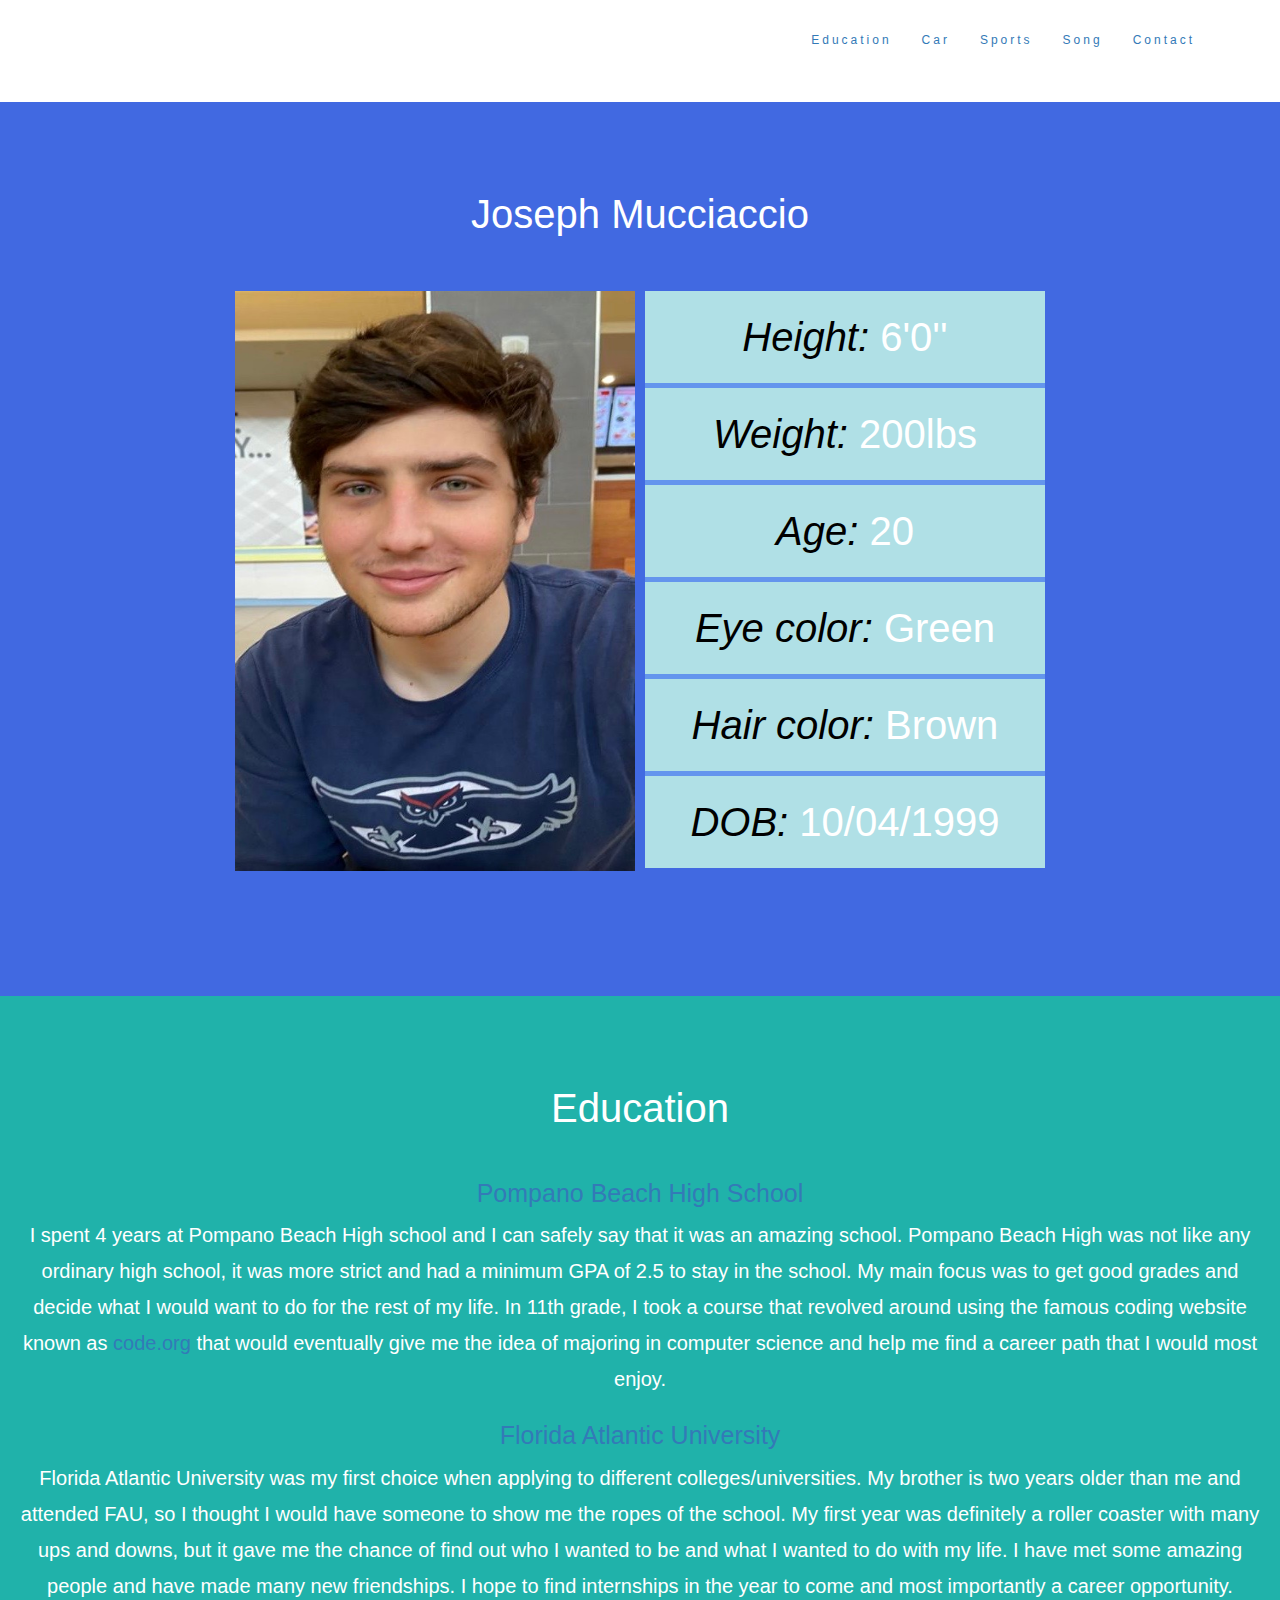
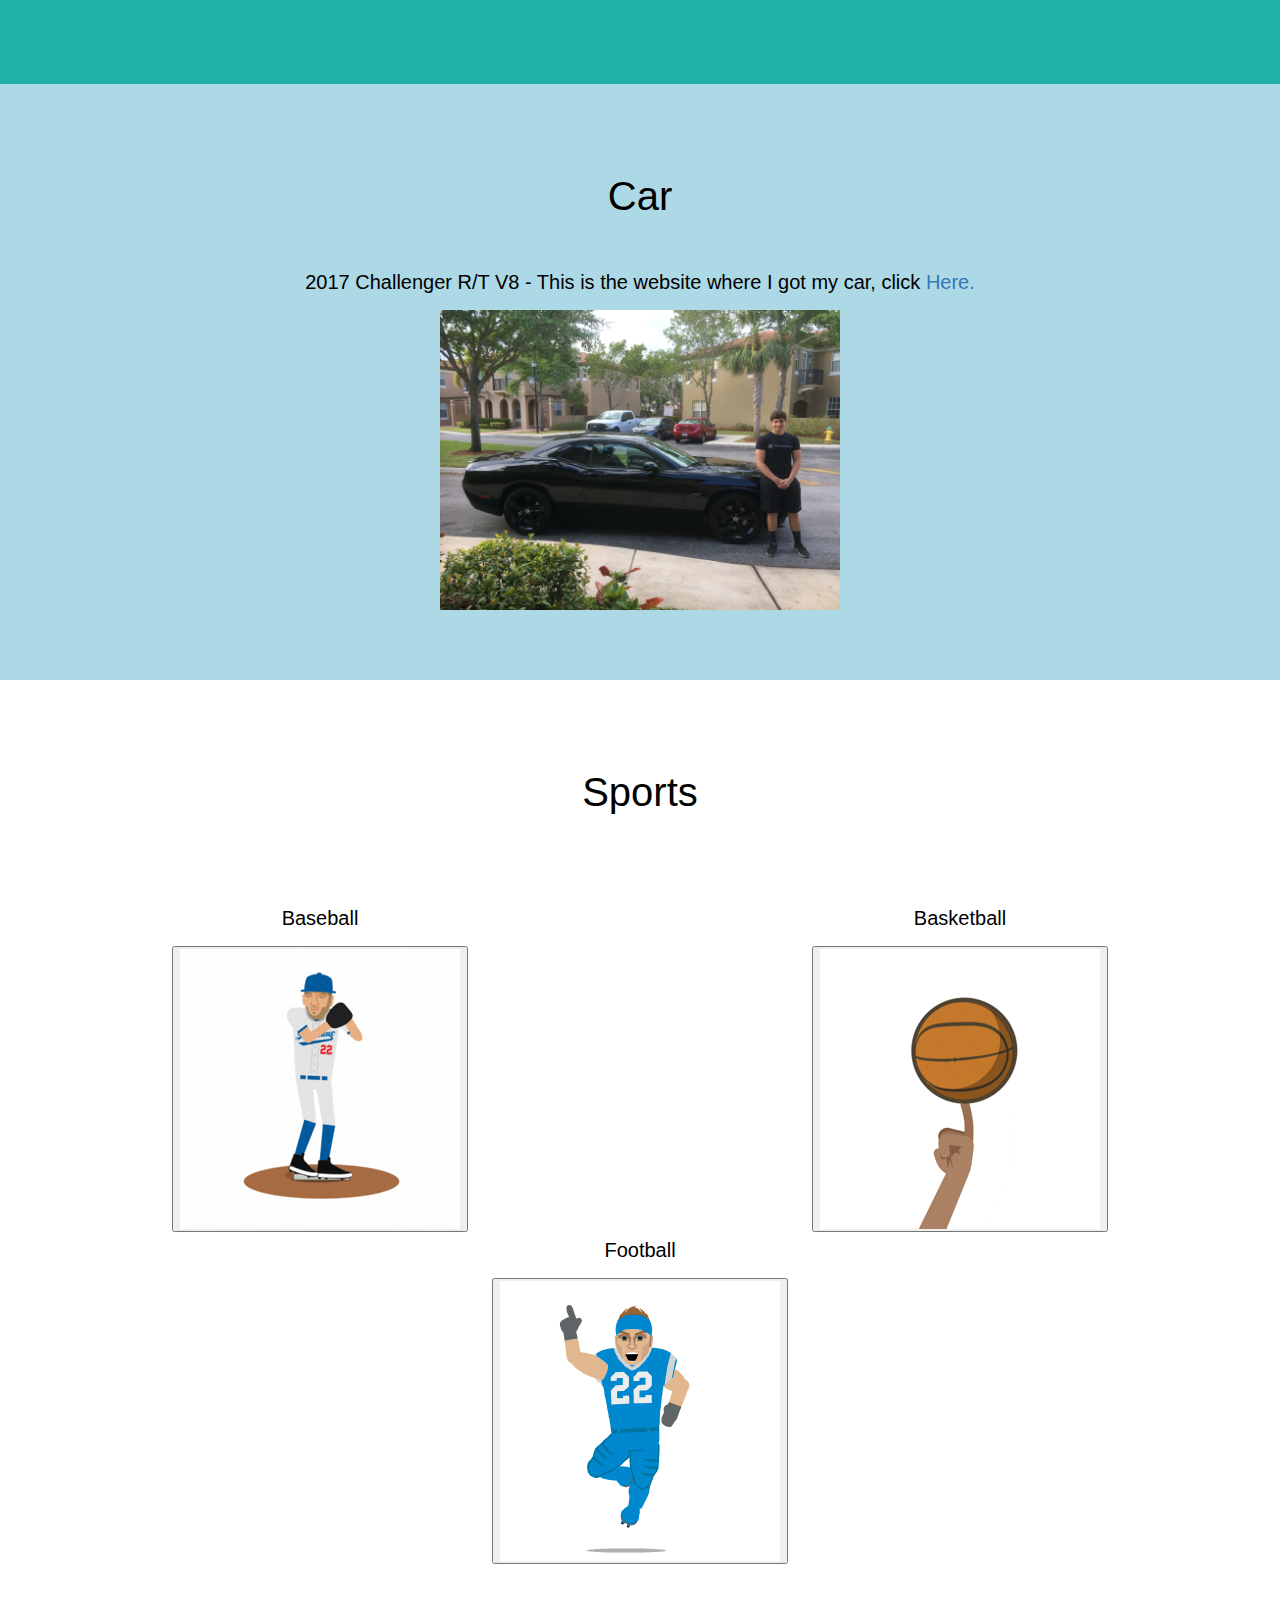
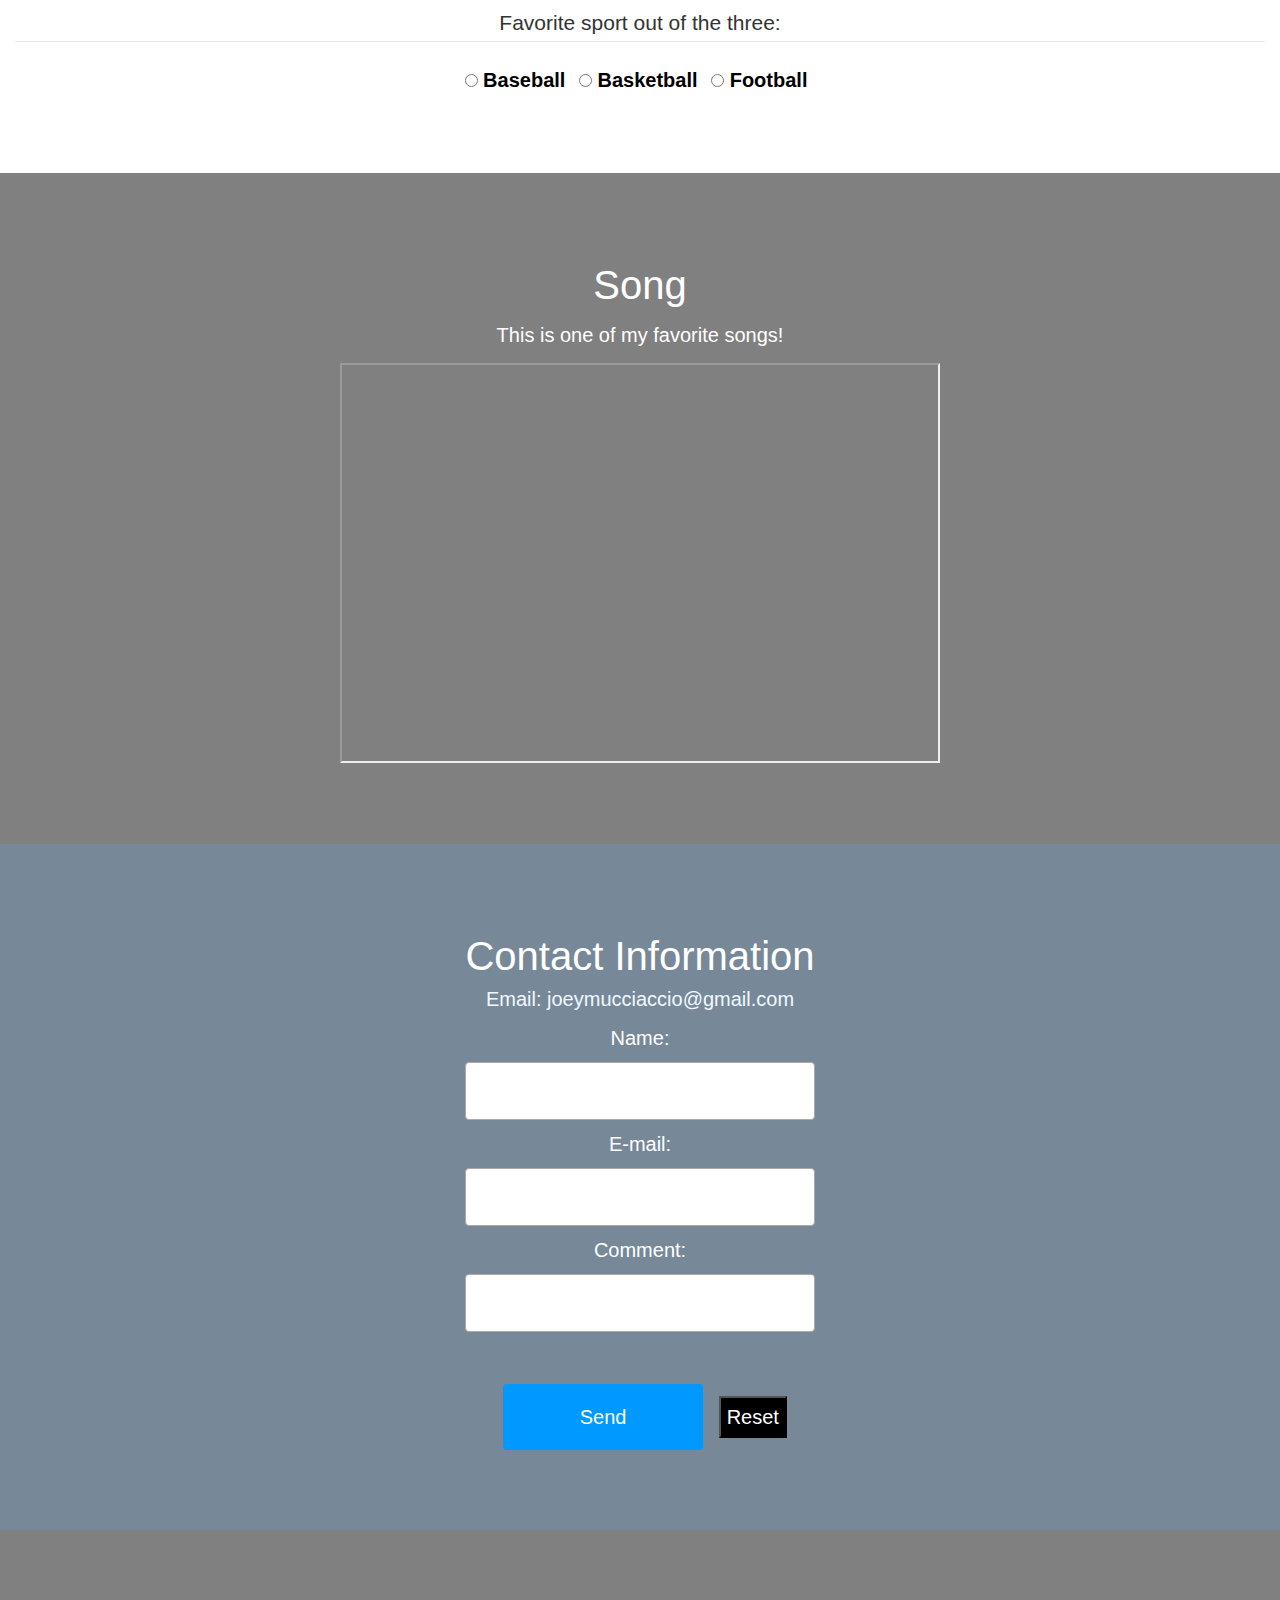
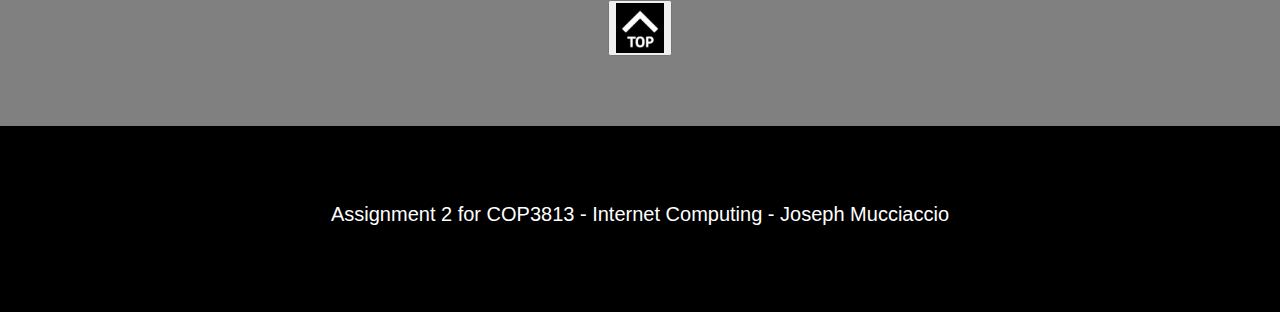
<file: Intro/index.html>
<!DOCTYPE html>
<html lang="en">
    <head>
      <title>Joseph's Website</title>
      <link rel="icon" href="jm.jpg">
      <meta charset="utf-8">
      <meta name="viewport" content="width=device-width, initial-scale=1">
      <link rel="stylesheet" href="https://maxcdn.bootstrapcdn.com/bootstrap/3.4.1/css/bootstrap.min.css">
      <link href="https://fonts.googleapis.com/css?family=Montserrat" rel="stylesheet">
      <script src="https://ajax.googleapis.com/ajax/libs/jquery/3.5.1/jquery.min.js"></script>
      <script src="https://maxcdn.bootstrapcdn.com/bootstrap/3.4.1/js/bootstrap.min.js"></script>
      <script src="https://code.jquery.com/jquery-3.3.1.slim.min.js" 
        integrity="sha384-q8i/X+965DzO0rT7abK41JStQIAqVgRVzpbzo5smXKp4YfRvH+8abtTE1Pi6jizo" crossorigin="anonymous"></script>
      <script src="https://cdnjs.cloudflare.com/ajax/libs/popper.js/1.14.3/umd/popper.min.js" 
        integrity="sha384-ZMP7rVo3mIykV+2+9J3UJ46jBk0WLaUAdn689aCwoqbBJiSnjAK/l8WvCWPIPm49" crossorigin="anonymous"></script>
      <script src="https://stackpath.bootstrapcdn.com/bootstrap/4.1.3/js/bootstrap.min.js" 
        integrity="sha384-ChfqqxuZUCnJSK3+MXmPNIyE6ZbWh2IMqE241rYiqJxyMiZ6OW/JmZQ5stwEULTy" crossorigin="anonymous"></script>

      <meta name="viewport" content="width=device-width, initial-scale=1">
      <style>
          body {
            font: 20px Calibri, sans-serif;
            line-height: 1.8;
            color: white;
          }
          p {
              font-size: 20px;
          }
          em {
              color: black;
          }
          .margin {
              margin-bottom: 50px;
          }
          .margin4 {
              margin-top: 25px;
          }
          h3 {
              font-size:40px;
          }
          h4 {
              font-size:25px;
          }
          h5 {
              font-size:20px;
              color:aliceblue
          }
          .bg-1 { 
            background-color: royalblue;
            color: white;
          }
          .bg-2 { 
            background-color: lightseagreen;
            color: white;
          }
          .bg-3 { 
            background-color: lightblue; 
            color: black;
          }
          .bg-4 { 
            background-color: li; 
            color: black;
          }
          .bg-5 { 
            background-color: gray; 
            color: white;
          }
          .bg-6 { 
            background-color: black; 
            color: white;
          }
          .bg-7 { 
            background-color: lightslategrey; 
            color: white;
          }
          .container-fluid {
            padding-top: 70px;
            padding-bottom: 70px;
          }
          .navbar {
            padding-top: 15px;
            padding-bottom: 15px;
            border: 0;
            border-radius: 0;
            margin-bottom: 0;
            font-size: 12px;
            letter-spacing: 3px;
            font: Calibri;
          }
          .navbar  li a:hover {
            color: black;
          }
          #grid-container {
            width: 400px;
            font-size: 2em;
            background: cornflowerblue;
            display: grid;
            grid-template-columns: 20 20 20;
            grid-gap: 5px 5px;
          }

          #grid-container > div {
            background: powderblue;
            padding: 10px;
          }
          img[src="images/newpicofme.jpg"] {
              float: right;
          }
          img[src="images/back_to_top"] {
              background-color: black;
          }
          .column {
              float: left;
              width: 50%;
              padding: 5px;
          }
          .row::after {
              content: "";
              clear: both;
              display: table;
          }
          .col-sm-4 {
              float: left;
              width: 33%;
              padding: 5px;
          }
          label {
              display: inline-block;
              text-align: right;
              margin-right: 8px;
          }
          input[type=text], select {
              width: 350px;
              padding: 10px;
              margin: 6px 0;
              border: 1px solid #aaa;
              border-radius: 4px;
              color: black;
          }
          input[type=submit] {
              width: 200px;
              background-color: #09f;
              color: white;
              padding: 15px;
              margin: 10px;
              border: 0;
              border-radius: 4px;
              cursor: pointer;
          }
          input[type=submit]:hover {
              background-color: #07d;
          }
          input[type=reset] {
              background-color: black;
              color: white;
          }
          fieldset {
              margin-top: 40px;
          }
      </style>
    </head>
        <body>
            <nav class="navbar">
              <div class="container">
                <div class="navbar-header">
                  <button type="button" class="navbar-toggle" data-toggle="collapse" data-target="#navigation">
                    <span class="icon-bar"></span>
                    <span class="icon-bar"></span>
                    <span class="icon-bar"></span>                        
                  </button>
                </div>
                <div class="collapse navbar-collapse" id="navigation">
                  <ul class="nav navbar-nav navbar-right">
                    <li><a href="#education">Education</a>&nbsp;</li>
                    <li><a href="#car">Car</a>&nbsp;</li>
                    <li><a href="#sports">Sports</a>&nbsp;</li>
                    <li><a href="#song">Song</a></li>
                    <li><a href="#contact">Contact</a></li>
                  </ul>
                </div>
              </div>
            </nav>
            <body>
                <div class="container-fluid bg-1 text-center">
                    <h3 class="margin">Joseph Mucciaccio</h3>
                    <div class="row">
                        <div class="column">
                              <img src="images/newpicofme.jpg" class="margin" alt="newpicofme" width="400" height="580">
                        </div>
                        <div class="column">
                                <div id="grid-container">
                                        <div><em>Height:</em> 6'0''</div>
                                        <div><em>Weight:</em> 200lbs</div>
                                        <div><em>Age:</em> 20</div>
                                        <div><em>Eye color:</em> Green</div>
                                        <div><em>Hair color:</em> Brown</div>
                                        <div><em>DOB:</em> 10/04/1999</div>
                                </div>
                        </div>
                    </div>
                </div>
            </body>
            <section id="education">
                <div class="container-fluid bg-2 text-center">
                  <h3 class="margin">Education</h3>
                    <h4 class="margin4"><a href="https://www.browardschools.com/pompanobeachhigh" target="_blank">Pompano Beach High School</a></h4>
                        <p>
                          <span>I spent 4 years at Pompano Beach High school and I can safely say that it was an amazing school.</span>
                          <span>Pompano Beach High was not like any ordinary high school, it was more strict and had a minimum GPA of 2.5 to stay in the school.</span>
                          <span>My main focus was to get good grades and decide what I would want to do for the rest of my life.</span>
                          <span>In 11th grade, I took a course that revolved around using the famous coding website known as <a href="https://code.org/" target="_blank">code.org</a> that would eventually give me the idea of majoring in computer science and help me find a career path that I would most enjoy.</span>
                        </p>
                        <h4 class="margin4"><a href="https://www.fau.edu/" target="_blank">Florida Atlantic University</a></h4>
                        <p>
                          Florida Atlantic University was my first choice when applying to different colleges/universities.
                          My brother is two years older than me and attended FAU, so I thought I would have someone to show me the ropes of the school.
                          My first year was definitely a roller coaster with many ups and downs, but it gave me the chance of find out who I wanted to be and what I wanted to do with my life.
                          I have met some amazing people and have made many new friendships.
                          I hope to find internships in the year to come and most importantly a career opportunity.
                        </p>
                </div>
            </section>
            <section id="car">
                <div class="container-fluid bg-3 text-center">    
                  <h3>Car</h3><br>
                        <p>2017 Challenger R/T V8 - This is the website where I got my car, click 
                            <a href="https://www.dodge.com/challenger.html" target="_blank">Here.</a>
                        </p>
                        <img src="images/challenger.jpg" height=300>
                </div>
            </section>
            <section id="sports">  
                <div class="container-fluid bg-4 text-center">    
                  <h3 class="margin">Sports</h3><br>
                  <div class="row">
                    <div class="col-sm-6">
                      <p>Baseball</p>
                        <button type="submit" data-toggle="modal" data-target="#myModal1"><img src="images/baseball.gif" style="width:100%" alt="baseball"></button>
                        <div class="modal fade" tabindex="-1" role="dialog" id="myModal1">
                         <div class="modal-dialog">
                            <div class="modal-content">
                               <div class="modal-header">
                                  <h4 class="modal-title">My experience with baseball:</h4>
                                  <button type="button" class="close" data-dismiss="modal" aria-label="Close">
                                     <span aria-hidden="true">&times;</span>
                                  </button>
                               </div>
                               <div class="modal-body">
                                  <p>Baseball has been the sport I played the longest and definietly one of my all time favorite sports to play. I started when I was 5 years old and played all the way till I was 15. I enjoyed it when I was younger, but as I grew older I started to find it boring and wanted to try other sports. However, it will always remain one of the best.</p>
                               </div>
                            </div>
                         </div>
                      </div>
                    </div>
                    <div class="col-sm-6"> 
                      <p>Basketball</p>
                        <button type="submit" data-toggle="modal" data-target="#myModal2"><img src="images/basketball.gif" style="width:100%" style="height:100%" alt="basketball"></button>
                        <div class="modal fade" tabindex="-1" role="dialog" id="myModal2">
                         <div class="modal-dialog">
                            <div class="modal-content">
                               <div class="modal-header">
                                  <h4 class="modal-title">My experience with basketball:</h4>
                                  <button type="button" class="close" data-dismiss="modal" aria-label="Close">
                                     <span aria-hidden="true">&times;</span>
                                  </button>
                               </div>
                               <div class="modal-body1">
                                  <p>I have played basketball ever since I was 6 years old. I used to play in a little league with my brother and cousins when I was around this age. Now, I have practiced numerous hours and still play with my friends almost every weekend and enjoy the engaging activity.</p>
                               </div>
                            </div>
                         </div>
                      </div>
                    </div>
                    <div class="col-sm-12"> 
                      <p>Football</p>
                      <button type="submit" data-toggle="modal" data-target="#myModal3"><img src="images/football.gif" style="width:100%" height="100%" alt="football"></button>
                      <div class="modal fade" tabindex="-1" role="dialog" id="myModal3">
                         <div class="modal-dialog">
                            <div class="modal-content">
                               <div class="modal-header">
                                  <h4 class="modal-title">My experience with football:</h4>
                                  <button type="button" class="close" data-dismiss="modal" aria-label="Close">
                                     <span aria-hidden="true">&times;</span>
                                  </button>
                               </div>
                               <div class="modal-body2">
                                  <p>I used to play football with my neighborhood friends and family all the time when I was younger. However, I never got into any recreational league because I was never interested in it. Although, I do enjoy playing fantasy football with a group of friends from school and have been since 2016.</p>
                               </div>
                            </div>
                         </div>
                      </div>
                    </div>
                  </div>
                    <div>
                        <fieldset>
                          <legend>Favorite sport out of the three:</legend>

                          <input type="radio" name="sport" value="Baseball">
                          <label for="baseball">Baseball</label>

                          <input type="radio" name="sport" value="Basketball">
                          <label for="basketball">Basketball</label>

                          <input type="radio" name="sport" value="football">
                          <label for="football">Football</label>
                        </fieldset>
                    </div>
                </div>
            </section>
            <section id="song">
                <div class="container-fluid bg-5 text-center">  
                    <h3>Song</h3>
                        <p>
                            This is one of my favorite songs!
                        </p>
                    <iframe width="600" height="400" src="https://www.youtube.com/embed/J2X5mJ3HDYE">
                    </iframe>
                </div>
            </section>
            <section id="contact">
                <div class="container-fluid bg-7 text-center">
                    <h3>Contact Information</h3>
                    <h5>Email: joeymucciaccio@gmail.com</h5>
                    
                    <form action="mailto:joeymucciaccio@gmail.com" method="post" enctype="text/plain">
                        Name:<br>
                        <input type="text" name="name"><br>
                        E-mail:<br>
                        <input type="text" name="mail"><br>
                        Comment:<br>
                        <input type="text" name="comment" size="50"><br><br>
                        <input type="submit" value="Send">
                        <input type="reset" value="Reset">
                    </form>
                </div>
            </section>
            <section>
                <div class="container-fluid bg-5 text-center">
                    <form action="#top">
                        <button type="submit" color="black">
                            <img src="images/back_to_top.png" height="50" alt="home"><br>
                        </button>
                    </form>
                </div>
            </section>
            <section>
                <div>
                    <footer class="container-fluid bg-6 text-center">
                      <p>Assignment 2 for COP3813 - Internet Computing - Joseph Mucciaccio
                      </p> 
                    </footer>
                </div>
            </section>
        </body>
</html>
</file>
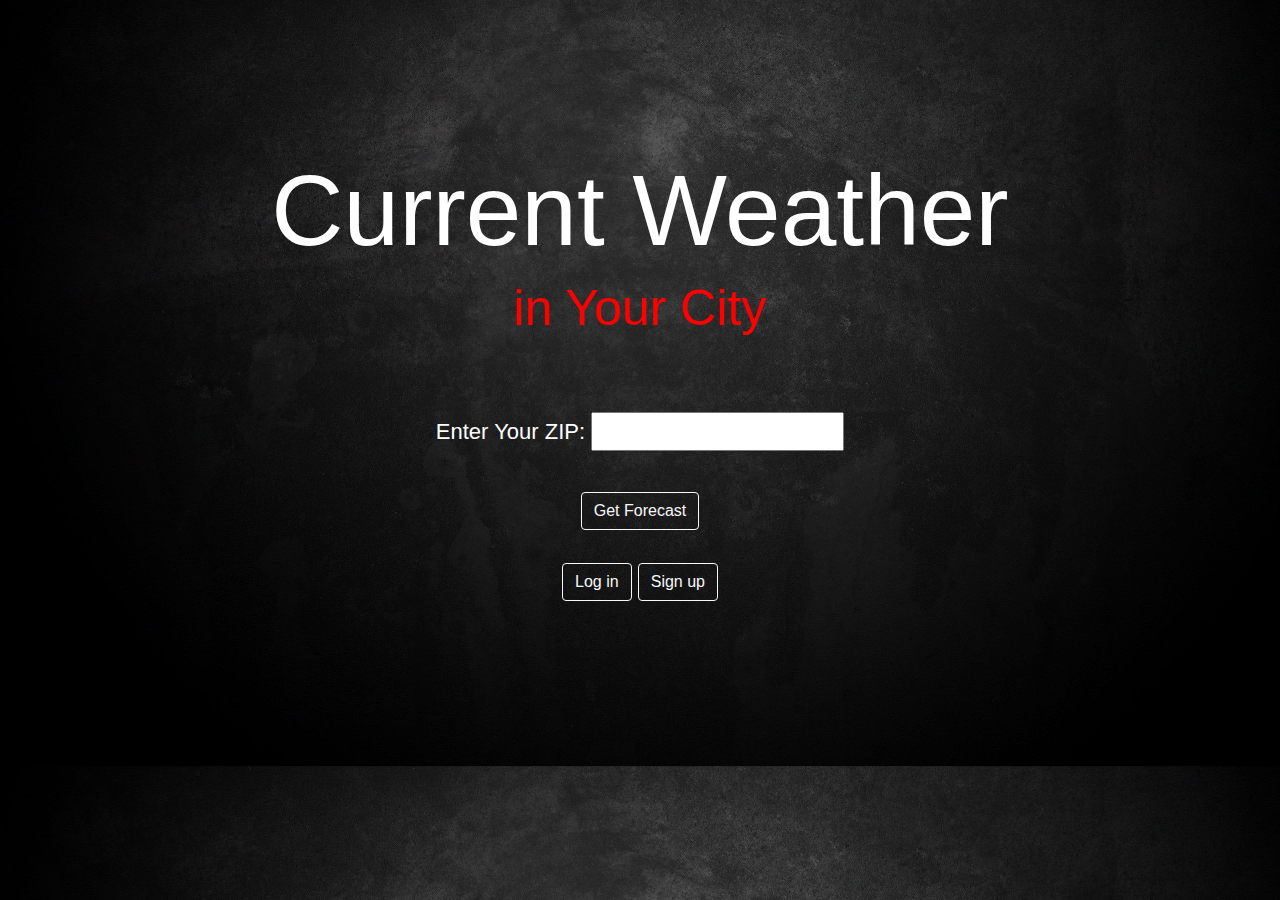
<file: WeatherByZip/index.html>
<!doctype html>
<html lang="en">
  <head>
    <!-- Required meta tags -->
    <meta charset="utf-8">
    <meta name="viewport" content="width=device-width, initial-scale=1, shrink-to-fit=no">

    <!-- Bootstrap CSS -->
    <link rel="stylesheet" href="https://stackpath.bootstrapcdn.com/bootstrap/4.4.1/css/bootstrap.min.css" integrity="sha384-Vkoo8x4CGsO3+Hhxv8T/Q5PaXtkKtu6ug5TOeNV6gBiFeWPGFN9MuhOf23Q9Ifjh" crossorigin="anonymous">
	
	<link rel="stylesheet" href="weather.css">
	
    <title>Weather Forecast</title>
  </head>
  
  <body>
	<div class="container-fluid">
		<div class="main">
		
		<h4>Current Weather</h4>
		<h2> in Your City</h2>
		<br><br>
		
		<form method="POST" action="index.php">
			<label> Enter Your ZIP:
				<input type="text" name="zip" required>
			</label>
			<br>
			<br>
				<button class="btn btn-outline-light" type="submit">Get Forecast</button>
		</form>
		
		<br>
		<button onclick="window.location.href = 'login.php';" class="btn btn-outline-light">Log in</button>
		<button onclick="window.location.href = 'register.php';" class="btn btn-outline-light">Sign up</button>
		
		</div>
	</div>
	
  </body>  
</html>
</file>
<file: WeatherByZip/weather.css>
@import url('https://fonts.googleapis.com/css2?family=Bellota:wght@300&family=Major+Mono+Display&family=Share+Tech+Mono&display=swap');

body {
	background-color: black;
	font-size: 22px;
	color: white;
	text-align: center;
	background-image: url('black.jpg');
	background-size: cover;
	background-position: center center;
}
*{
    font-family: 'Helvetica';
}
h1	{
	font-size: 100px;
	color: white;
	margin: 15px 10px;
    padding-bottom: 50px;
    padding-top: 50px;
}

h2	{
	font-size: 50px;
    color: red;
}
h3{
    color: red;
    padding-bottom: 30px;
    padding-top: 50px;
    font-size: 50px;
}
h4{
    color: white;
    font-size: 100px;
}

.main, .second{
	margin:150px;
	position:relative;
	display: block;
}

.unit , .sub{
	font-size: 15px;
}

footer	{
	background-color: rgba(100,100,100,0.5);
	color: rgb(255,255,255);
	font-size: 14px;
    position: absolute;
    bottom: 0;
    width: 100%;
    height: 4.7rem;
}
.select_button{
	margin: 20px;
}
p{
    color: ghostwhite;
    font-size: 20
}
.text1{
    color: red;
}
.log{
    padding-left: 100px
}
</file>
